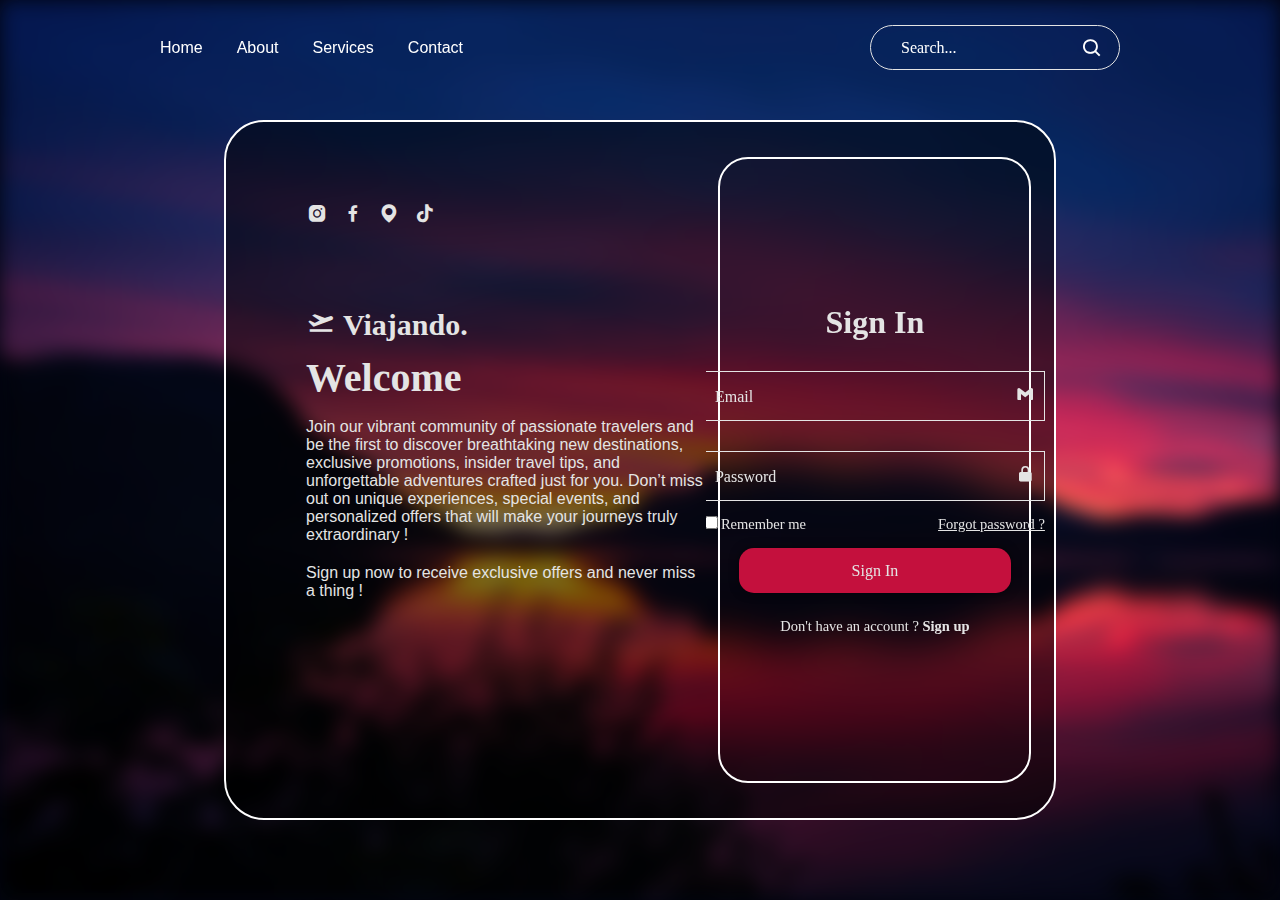
<file: logIn/index.html>
<!DOCTYPE html>
<html lang="en">
<head>
    <meta charset="UTF-8">
    <meta name="viewport" content="width=device-width, initial-scale=1.0">
    <title>LogIn_Viajando</title>

<link rel="stylesheet" href="style.css">
<link href='https://unpkg.com/boxicons@2.1.4/css/boxicons.min.css' rel='stylesheet'>

</head>

<body>

<header class="header">
  <nav class="navbar">
    <a href="/Web-site/projet.html">Home</a>
    <a href="#">About</a>
    <a href="#">Services</a>
    <a href="#">Contact</a>
  </nav>

<form action="#" class="search-bar">
    <input type="text" placeholder="Search...">
    <button type="submit">
        <i class='bx bx-search'></i>
    </button>




</form>

</header>


<div class="background"></div>

<div class="container">
    <div class="content">
        <h2 class="logo"> 
            <i class='bx bxs-plane-take-off bx-flashing' ></i>  Viajando.
        </h2>

        <div class="text-sci">
            
            <h2>Welcome</h2>
            <p>Join our vibrant community of passionate travelers and be the first to discover breathtaking new destinations, exclusive promotions, insider travel tips, and unforgettable adventures crafted just for you. Don’t miss out on unique experiences, special events, and personalized offers that will make your journeys truly extraordinary !</p>
    
             <p>Sign up now to receive exclusive offers and never miss a thing !
                 </p>
        </div>

             
         



        <div class="social-icons">
            <a href="https://www.instagram.com/tizivoyage?igsh=MTBpdnJnM2gweXc4aw%3D%3D"><i class='bx bxl-instagram-alt' ></i></a>
            <a href="https://shorturl.at/DVhMN" target="_blank"><i class='bx bxl-facebook'></i></a>
            <a href="https://maps.app.goo.gl/MtZgin8DG54yvifh7" target="_blank"><i class='bx bxs-map' ></i></a>
            <a href="https://www.tiktok.com/@moussaferonline?_t=ZT-8wWBovfvYvm&_r=1"><i class='bx bxl-tiktok' ></i></a>

        </div>

    </div>


    <div class="logreg-box">
        <div class="form-box login">
            <form action="#">
                <h2>Sign In</h2>

                <div class="input-box">
                    <span class="icon"><i class='bx bxl-gmail'></i></span>
                    <input type="email"  required>
                    <label>Email</label>
                
                </div>

                <div class="input-box">
                    <span class="icon"><i class='bx bxs-lock-alt'></i></span>
                    <input type="password" required>
                    <label>Password</label>
                </div>

                <div class="remember-forget">
                    <label> <input type="checkbox">Remember me</label>
                    <a href="https://en.wikipedia.org/wiki/Help:Reset_password">Forgot password ?
                    </a>
                </div>

                <button type="submit" class="btn">Sign In</button>


                <div class="login-register">
                    <p>Don't have an account ?  
                        <a href="#" class="register-link">Sign up</a>
                    </p>

                </div>
            </form>
        </div>



        <div class="form-box register">
            <form action="#">
                <h2>Sign up</h2>

                <div class="input-box">
                    <span class="icon"><i class='bx bxs-user'></i></span>
                    <input type="text" required>
                    <label>Name</label>
                
                </div>

                <div class="input-box">
                    <span class="icon"><i class='bx bxl-gmail'></i></span>
                    <input type="email" required>
                    <label>Email</label>
                
                </div>

                <div class="input-box">
                    <span class="icon"><i class='bx bxs-lock-alt'></i></span>
                    <input type="password" required>
                    <label>Password</label>
                </div>



                <div class="remember-forget">
                    <label> <input type="checkbox">I accept <a href="https://www.facebook.com/terms/" target="_blank">Terms and Conditions</a>
                    </label>
                    
                </div>

                <button type="submit" class="btn"> Sign up</button>


                <div class="login-register">
                    <p>Already have an account ? 
                        <a href="#" class="login-link">Sign in</a>
                    </p>

                </div>
            </form>
        </div>

    </div>
</div>

    <script src="script.js"> </script>
</body>
</html>
</file>
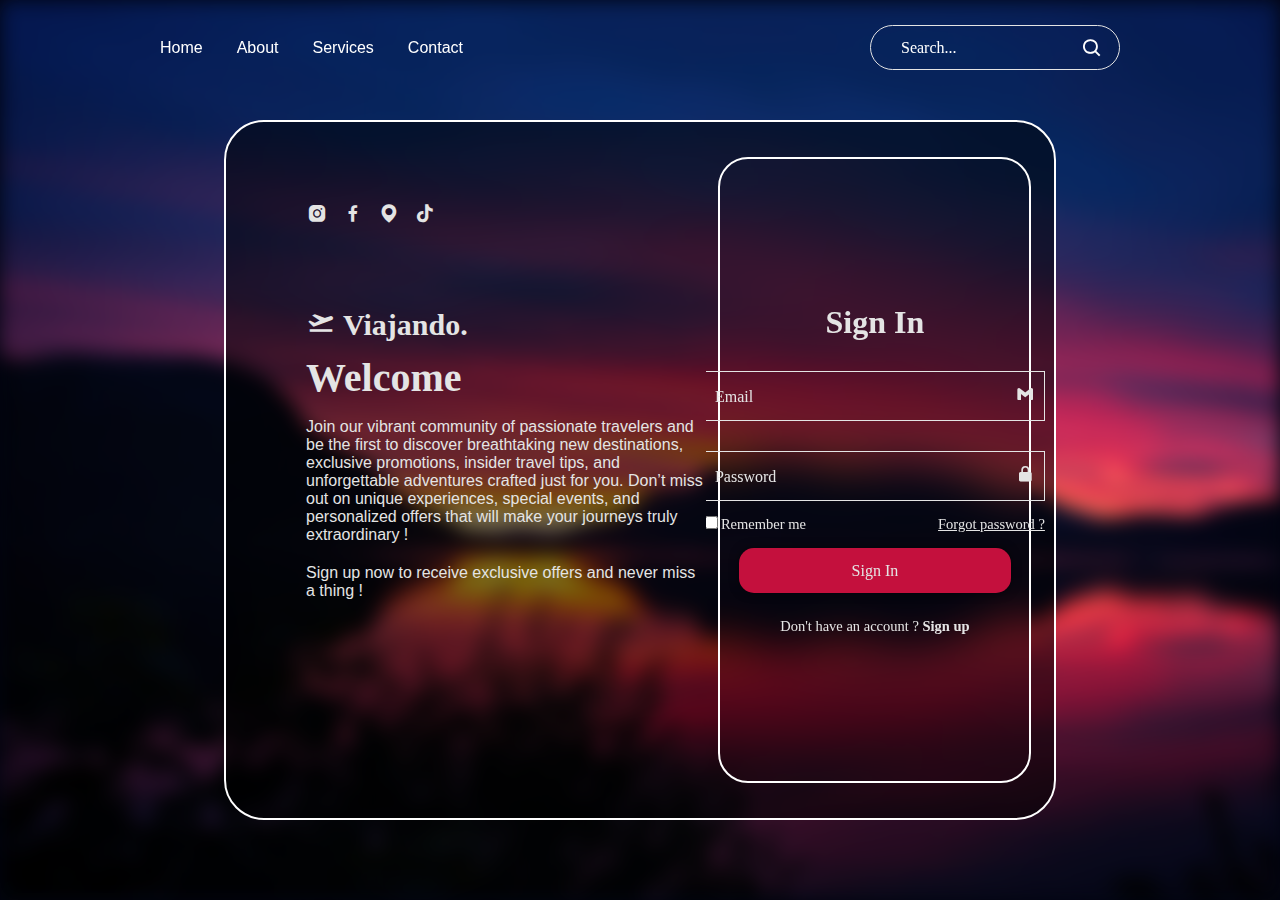
<file: login.html>
<!DOCTYPE html>
<html lang="en">
<head>
    <meta charset="UTF-8">
    <meta name="viewport" content="width=device-width, initial-scale=1.0">
    <title>LogIn_Viajando</title>

<link rel="stylesheet" href="style.css">
<link href='https://unpkg.com/boxicons@2.1.4/css/boxicons.min.css' rel='stylesheet'>

</head>

<body>

<header class="header">
  <nav class="navbar">
    <a href="/Web-site/projet.html">Home</a>
    <a href="#">About</a>
    <a href="#">Services</a>
    <a href="#">Contact</a>
  </nav>

<form action="#" class="search-bar">
    <input type="text" placeholder="Search...">
    <button type="submit">
        <i class='bx bx-search'></i>
    </button>




</form>

</header>


<div class="background"></div>

<div class="container">
    <div class="content">
        <h2 class="logo"> 
            <i class='bx bxs-plane-take-off bx-flashing' ></i>  Viajando.
        </h2>

        <div class="text-sci">
            
            <h2>Welcome</h2>
            <p>Join our vibrant community of passionate travelers and be the first to discover breathtaking new destinations, exclusive promotions, insider travel tips, and unforgettable adventures crafted just for you. Don’t miss out on unique experiences, special events, and personalized offers that will make your journeys truly extraordinary !</p>
    
             <p>Sign up now to receive exclusive offers and never miss a thing !
                 </p>
        </div>

             
         



        <div class="social-icons">
            <a href="https://www.instagram.com/tizivoyage?igsh=MTBpdnJnM2gweXc4aw%3D%3D"><i class='bx bxl-instagram-alt' ></i></a>
            <a href="https://shorturl.at/DVhMN" target="_blank"><i class='bx bxl-facebook'></i></a>
            <a href="https://maps.app.goo.gl/MtZgin8DG54yvifh7" target="_blank"><i class='bx bxs-map' ></i></a>
            <a href="https://www.tiktok.com/@moussaferonline?_t=ZT-8wWBovfvYvm&_r=1"><i class='bx bxl-tiktok' ></i></a>

        </div>

    </div>


    <div class="logreg-box">
        <div class="form-box login">
            <form action="#">
                <h2>Sign In</h2>

                <div class="input-box">
                    <span class="icon"><i class='bx bxl-gmail'></i></span>
                    <input type="email"  required>
                    <label>Email</label>
                
                </div>

                <div class="input-box">
                    <span class="icon"><i class='bx bxs-lock-alt'></i></span>
                    <input type="password" required>
                    <label>Password</label>
                </div>

                <div class="remember-forget">
                    <label> <input type="checkbox">Remember me</label>
                    <a href="https://en.wikipedia.org/wiki/Help:Reset_password">Forgot password ?
                    </a>
                </div>

                <button type="submit" class="btn">Sign In</button>


                <div class="login-register">
                    <p>Don't have an account ?  
                        <a href="#" class="register-link">Sign up</a>
                    </p>

                </div>
            </form>
        </div>



        <div class="form-box register">
            <form action="#">
                <h2>Sign up</h2>

                <div class="input-box">
                    <span class="icon"><i class='bx bxs-user'></i></span>
                    <input type="text" required>
                    <label>Name</label>
                
                </div>

                <div class="input-box">
                    <span class="icon"><i class='bx bxl-gmail'></i></span>
                    <input type="email" required>
                    <label>Email</label>
                
                </div>

                <div class="input-box">
                    <span class="icon"><i class='bx bxs-lock-alt'></i></span>
                    <input type="password" required>
                    <label>Password</label>
                </div>



                <div class="remember-forget">
                    <label> <input type="checkbox">I accept <a href="https://www.facebook.com/terms/" target="_blank">Terms and Conditions</a>
                    </label>
                    
                </div>

                <button type="submit" class="btn"> Sign up</button>


                <div class="login-register">
                    <p>Already have an account ? 
                        <a href="#" class="login-link">Sign in</a>
                    </p>

                </div>
            </form>
        </div>

    </div>
</div>

    <script src="script.js"> </script>
</body>
</html>
</file>
<file: logIn/style.css>
@import url('https://fonts.googleapis.com/css2?family=Cal+Sans&family=Dancing+Script:wght@400..700&family=Great+Vibes&family=Oswald:wght@200..700&family=Pacifico&family=Poppins:ital,wght@0,100;0,200;0,300;0,400;0,500;0,600;0,700;0,800;0,900;1,100;1,200;1,300;1,400;1,500;1,600;1,700;1,800;1,900&family=Roboto+Condensed:ital,wght@0,100..900;1,100..900&family=Tagesschrift&display=swap');
@import url('https://fonts.googleapis.com/css2?family=Cal+Sans&family=Dancing+Script:wght@400..700&family=Great+Vibes&family=Libre+Caslon+Text:ital,wght@0,400;0,700;1,400&family=Oswald:wght@200..700&family=Pacifico&family=Poppins:ital,wght@0,100;0,200;0,300;0,400;0,500;0,600;0,700;0,800;0,900;1,100;1,200;1,300;1,400;1,500;1,600;1,700;1,800;1,900&family=Roboto+Condensed:ital,wght@0,100..900;1,100..900&family=Tagesschrift&display=swap');
@import url('https://fonts.googleapis.com/css2?family=Montserrat:ital,wght@0,100..900;1,100..900&family=Poppins:ital,wght@0,100;0,200;0,300;0,400;0,500;0,600;0,700;0,800;0,900;1,100;1,200;1,300;1,400;1,500;1,600;1,700;1,800;1,900&display=swap');


*{
margin: 0;
padding: 0;
box-sizing: border-box;
font-family:'Times New Roman', Times, serif;

body {
background: #020410;
}

.header {
position: fixed;
top: 0;
left: 0;
width: 100%;
padding: 25px 12.5%;
background: transparent;
display: flex;
justify-content: space-between;
align-items: center;
z-index: 100;
}

.navbar a{
  position: relative;
  font-size: 16px;
  color: #ffffff;
  text-decoration: none;
  font-weight: 300;
  margin-right: 30px;
  font-family: 'Trebuchet MS', 'Lucida Sans Unicode', 'Lucida Grande', 'Lucida Sans', Arial, sans-serif;
}

.navbar a::after{
  content: '';
  position: absolute;
  left: 0;
  bottom: -6px;
  width: 0;
  height: 2px;
  background-color: #ffffff;
  transition: width 0.4s ease;
}
.navbar a:hover::after {
  width: 100%;
}


.navbar a:hover::after{
transform: translateY(0);
opacity: 1;
}

.search-bar{
  width: 250px;
  height: 45px;
  background: transparent;
  border: 1.5px solid #e4e4e4;
  border-radius: 40px;
  display: flex;
  align-items: center;
}

.search-bar input {
width: 100%;
background: transparent;
border: none;
outline: none;
font-size: 16px;
color: #ffffff;
padding-left: 20px;
}

.search-bar input::placeholder{
  position: relative;
  left: 10px;
  color: #ffffff;
  right: 50px;
}

.search-bar button {
position: relative;
right: 10px;
width: 40px;
height: 100%;
background: transparent;
border: none;
outline: none;
display: flex;
justify-content: center;
align-items: center;
cursor: pointer;
}


.search-bar button i {
font-size: 22px;
color: hsl(0, 0%, 100%);
}

.background{
  width: 100%;
  height: 100vh;
  background: url(background.jpg) no-repeat;
  background-size: cover;
  background-position: center;
  filter: blur(10px);

}


.container{
  position: absolute;
  top: 50%;
  left: 50%;
  transform: translate(-50%, -50%);
  width: 65%;
  height: 700px;
  background-color: #00000084;
  background-size: cover;
  background-position: center;
  border-radius: 40px;
  margin-top: 20px;
  border: 2px solid #ffffff;
}

.container .content {
position: absolute;
top: 0;
left: 0;
width: 58%;
height: 100%;
background: transparent;
padding: 80px;
color: #e4e4e4;
display: flex;
justify-content: space-between;
flex-direction: column;
}

.content .logo {
  position: absolute;
  top: 185px;
  font-size: 30px;
  font-family: 'Times New Roman', Times, serif;
}

.text-sci{
  position: absolute;
  top: 236px;
  /* left: 50px; */
  max-width: 60ch;

}
.text-sci h2 {
  font-size: 40px;
  line-height: 1;
  font-family: Cambria, Cochin, Georgia, Times, 'Times New Roman', serif;
}

.text-sci h2 span {
  font-size: 25px;
}

.text-sci p {
  font-size: 16px;
  margin: 20px 0;
  font-family: 'Franklin Gothic Medium', 'Arial Narrow', Arial, sans-serif ;
}
.social-icons a i{

  font-size: 22px;
  color: #e4e4e4;
  margin-right: 10px;
  transition: .5s ease;
} 

.social-icons a:hover i{
  transform: scale(1.2);
}


.container .logreg-box{
position: absolute;
top: 5%;
right: 0;
width: calc(100% - 58%);
height: 100%;
overflow: hidden;

}

.logreg-box .form-box{
  position: absolute;
  display: flex;
  justify-content: center;
  align-items: center;
  width: 90%;
  height: 90%;
  right: 6.5%;
  background: transparent;
  backdrop-filter: blur(20px);
  border-radius: 30px;
  border : 2px solid #ffffff;
  color: #e4e4e4;
  
  z-index: 100;
}

.logreg-box .form-box.login{
  transform: translateX(0);
  transition: transform .5s ease;
  transition-delay: .6s;
}

.logreg-box.active .form-box.login{
  transform: translateX(650px);
  transition-delay: 0s;
}


.logreg-box .form-box.register{
  transform: translateX(650px);
  transition: transform .5s ease;
  transition-delay: 0s;
}

.logreg-box.active .form-box.register{
  transform: translateX(0);
  transition-delay: .6s;
}


.form-box h2{
  font-size: 32px;
  text-align: center;
  
}

.form-box .input-box{
  position: relative;
  width: 340px;
  height: 50px;
  margin: 30px 0;
  
}

.input-box input {
  width: 100%;
  height: 100%;
  background: transparent;
  border: 1.5px solid #e4e4e4;
  outline: none;
  font-size: 16px;
  color: #ffffff;
  font-weight: 500;
  padding-left: 10px;
}

.input-box label {
  position: absolute;
  top: 70%;
  left: 10px;
  transform: translateY(-100%);
  font-size: 16px;
  font-weight: 500;
  pointer-events: none;
  transition: .5s ease;
}

.input-box input:focus~label,
.input-box input:valid~label{
  top: -5px;


}

.input-box .icon{
  position: absolute;
  top: 13px;
  right: 10px;
  font-size: 19px;
}

.form-box .remember-forget{
  font-size: 14.5px;
  font-weight: 500;
  margin: -15px 0 15px;
  display: flex;
  justify-content: space-between;

}

.remember-forget label input{
  accent-color: #e4e4e4;
  margin-right: 3px;
}

.remember-forget a{
  color: #e4e4e4;
}

.remember-forget a:hover {
  text-decoration: underline;
}

.btn{
  position: relative;
  width: 80%;
  height: 45px;
  background: #c4103d;
  left: 50%;
  transform: translateX(-50%);
  border: none;
  outline: none;
  border-radius: 15px;
  cursor: pointer;
  font-size: 16px;
  color: #e4e4e4;
  font-weight: 500;
  box-shadow: 0 0 10px rgba(0, 0, 0, .5);
}

.form-box .login-register{
  font-size: 14.5px;
  font-weight: 500;
  text-align: center;
  margin-top: 25px;
}

.login-register p a {
  color: #e4e4e4;
  font-weight: 600;
  text-decoration: none;
}

.login-register p a:hover{
  text-decoration: underline;
}
}
</file>
<file: style.css>
@import url('https://fonts.googleapis.com/css2?family=Cal+Sans&family=Dancing+Script:wght@400..700&family=Great+Vibes&family=Oswald:wght@200..700&family=Pacifico&family=Poppins:ital,wght@0,100;0,200;0,300;0,400;0,500;0,600;0,700;0,800;0,900;1,100;1,200;1,300;1,400;1,500;1,600;1,700;1,800;1,900&family=Roboto+Condensed:ital,wght@0,100..900;1,100..900&family=Tagesschrift&display=swap');
@import url('https://fonts.googleapis.com/css2?family=Cal+Sans&family=Dancing+Script:wght@400..700&family=Great+Vibes&family=Libre+Caslon+Text:ital,wght@0,400;0,700;1,400&family=Oswald:wght@200..700&family=Pacifico&family=Poppins:ital,wght@0,100;0,200;0,300;0,400;0,500;0,600;0,700;0,800;0,900;1,100;1,200;1,300;1,400;1,500;1,600;1,700;1,800;1,900&family=Roboto+Condensed:ital,wght@0,100..900;1,100..900&family=Tagesschrift&display=swap');
@import url('https://fonts.googleapis.com/css2?family=Montserrat:ital,wght@0,100..900;1,100..900&family=Poppins:ital,wght@0,100;0,200;0,300;0,400;0,500;0,600;0,700;0,800;0,900;1,100;1,200;1,300;1,400;1,500;1,600;1,700;1,800;1,900&display=swap');


*{
margin: 0;
padding: 0;
box-sizing: border-box;
font-family:'Times New Roman', Times, serif;

body {
background: #020410;
}

.header {
position: fixed;
top: 0;
left: 0;
width: 100%;
padding: 25px 12.5%;
background: transparent;
display: flex;
justify-content: space-between;
align-items: center;
z-index: 100;
}

.navbar a{
  position: relative;
  font-size: 16px;
  color: #ffffff;
  text-decoration: none;
  font-weight: 300;
  margin-right: 30px;
  font-family: 'Trebuchet MS', 'Lucida Sans Unicode', 'Lucida Grande', 'Lucida Sans', Arial, sans-serif;
}

.navbar a::after{
  content: '';
  position: absolute;
  left: 0;
  bottom: -6px;
  width: 0;
  height: 2px;
  background-color: #ffffff;
  transition: width 0.4s ease;
}
.navbar a:hover::after {
  width: 100%;
}


.navbar a:hover::after{
transform: translateY(0);
opacity: 1;
}

.search-bar{
  width: 250px;
  height: 45px;
  background: transparent;
  border: 1.5px solid #e4e4e4;
  border-radius: 40px;
  display: flex;
  align-items: center;
}

.search-bar input {
width: 100%;
background: transparent;
border: none;
outline: none;
font-size: 16px;
color: #ffffff;
padding-left: 20px;
}

.search-bar input::placeholder{
  position: relative;
  left: 10px;
  color: #ffffff;
  right: 50px;
}

.search-bar button {
position: relative;
right: 10px;
width: 40px;
height: 100%;
background: transparent;
border: none;
outline: none;
display: flex;
justify-content: center;
align-items: center;
cursor: pointer;
}


.search-bar button i {
font-size: 22px;
color: hsl(0, 0%, 100%);
}

.background{
  width: 100%;
  height: 100vh;
  background: url(background.jpg) no-repeat;
  background-size: cover;
  background-position: center;
  filter: blur(10px);

}


.container{
  position: absolute;
  top: 50%;
  left: 50%;
  transform: translate(-50%, -50%);
  width: 65%;
  height: 700px;
  background-color: #00000084;
  background-size: cover;
  background-position: center;
  border-radius: 40px;
  margin-top: 20px;
  border: 2px solid #ffffff;
}

.container .content {
position: absolute;
top: 0;
left: 0;
width: 58%;
height: 100%;
background: transparent;
padding: 80px;
color: #e4e4e4;
display: flex;
justify-content: space-between;
flex-direction: column;
}

.content .logo {
  position: absolute;
  top: 185px;
  font-size: 30px;
  font-family: 'Times New Roman', Times, serif;
}

.text-sci{
  position: absolute;
  top: 236px;
  /* left: 50px; */
  max-width: 60ch;

}
.text-sci h2 {
  font-size: 40px;
  line-height: 1;
  font-family: Cambria, Cochin, Georgia, Times, 'Times New Roman', serif;
}

.text-sci h2 span {
  font-size: 25px;
}

.text-sci p {
  font-size: 16px;
  margin: 20px 0;
  font-family: 'Franklin Gothic Medium', 'Arial Narrow', Arial, sans-serif ;
}
.social-icons a i{

  font-size: 22px;
  color: #e4e4e4;
  margin-right: 10px;
  transition: .5s ease;
} 

.social-icons a:hover i{
  transform: scale(1.2);
}


.container .logreg-box{
position: absolute;
top: 5%;
right: 0;
width: calc(100% - 58%);
height: 100%;
overflow: hidden;

}

.logreg-box .form-box{
  position: absolute;
  display: flex;
  justify-content: center;
  align-items: center;
  width: 90%;
  height: 90%;
  right: 6.5%;
  background: transparent;
  backdrop-filter: blur(20px);
  border-radius: 30px;
  border : 2px solid #ffffff;
  color: #e4e4e4;
  
  z-index: 100;
}

.logreg-box .form-box.login{
  transform: translateX(0);
  transition: transform .5s ease;
  transition-delay: .6s;
}

.logreg-box.active .form-box.login{
  transform: translateX(650px);
  transition-delay: 0s;
}


.logreg-box .form-box.register{
  transform: translateX(650px);
  transition: transform .5s ease;
  transition-delay: 0s;
}

.logreg-box.active .form-box.register{
  transform: translateX(0);
  transition-delay: .6s;
}


.form-box h2{
  font-size: 32px;
  text-align: center;
  
}

.form-box .input-box{
  position: relative;
  width: 340px;
  height: 50px;
  margin: 30px 0;
  
}

.input-box input {
  width: 100%;
  height: 100%;
  background: transparent;
  border: 1.5px solid #e4e4e4;
  outline: none;
  font-size: 16px;
  color: #ffffff;
  font-weight: 500;
  padding-left: 10px;
}

.input-box label {
  position: absolute;
  top: 70%;
  left: 10px;
  transform: translateY(-100%);
  font-size: 16px;
  font-weight: 500;
  pointer-events: none;
  transition: .5s ease;
}

.input-box input:focus~label,
.input-box input:valid~label{
  top: -5px;


}

.input-box .icon{
  position: absolute;
  top: 13px;
  right: 10px;
  font-size: 19px;
}

.form-box .remember-forget{
  font-size: 14.5px;
  font-weight: 500;
  margin: -15px 0 15px;
  display: flex;
  justify-content: space-between;

}

.remember-forget label input{
  accent-color: #e4e4e4;
  margin-right: 3px;
}

.remember-forget a{
  color: #e4e4e4;
}

.remember-forget a:hover {
  text-decoration: underline;
}

.btn{
  position: relative;
  width: 80%;
  height: 45px;
  background: #c4103d;
  left: 50%;
  transform: translateX(-50%);
  border: none;
  outline: none;
  border-radius: 15px;
  cursor: pointer;
  font-size: 16px;
  color: #e4e4e4;
  font-weight: 500;
  box-shadow: 0 0 10px rgba(0, 0, 0, .5);
}

.form-box .login-register{
  font-size: 14.5px;
  font-weight: 500;
  text-align: center;
  margin-top: 25px;
}

.login-register p a {
  color: #e4e4e4;
  font-weight: 600;
  text-decoration: none;
}

.login-register p a:hover{
  text-decoration: underline;
}
}
</file>
